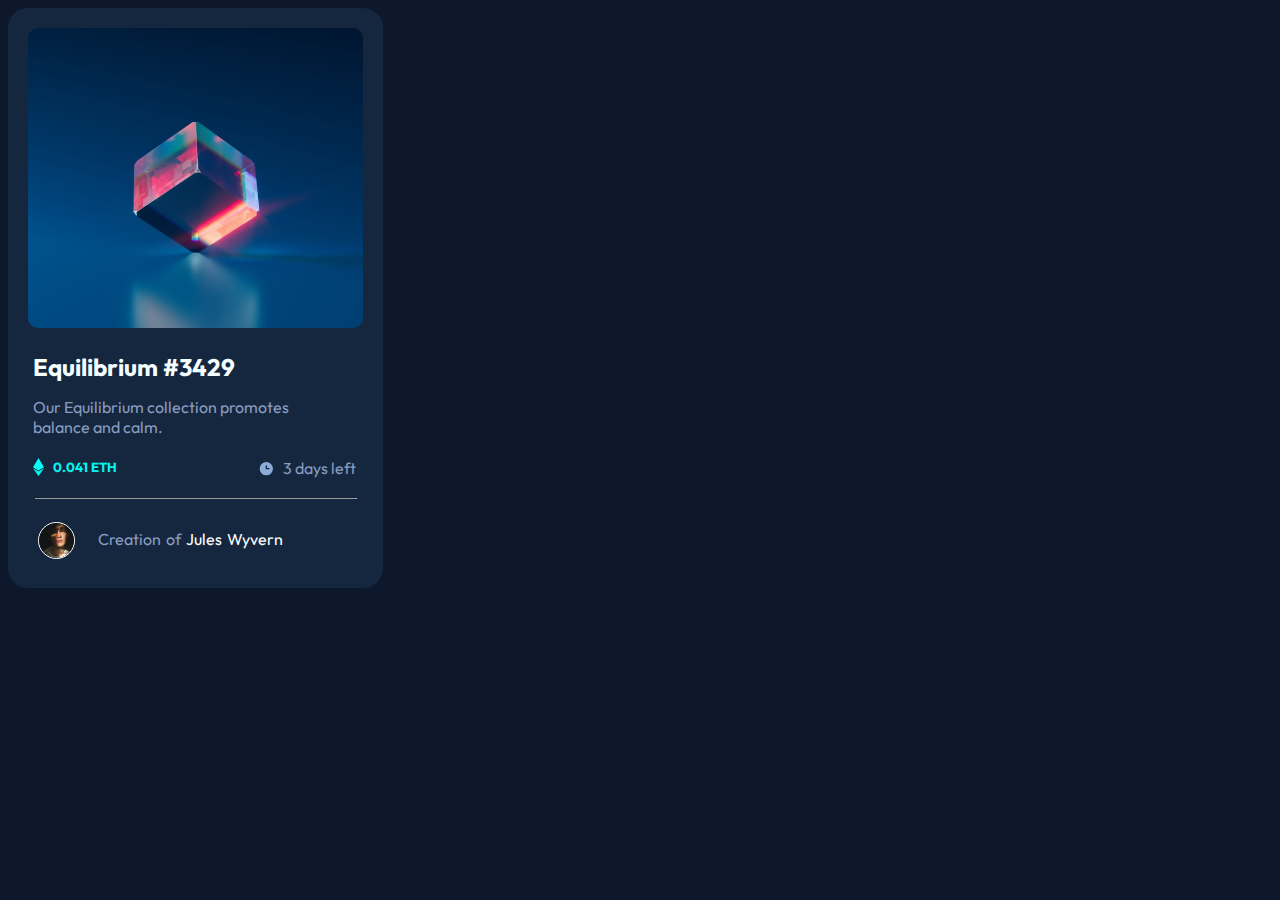
<file: nft-preview-card-component-main/index.html>
<!DOCTYPE html>
<html lang="en">
<head>
  <meta charset="UTF-8">
  <meta name="viewport" content="width=device-width, initial-scale=1.0"> <!-- displays site properly based on user's device -->
  <link rel="icon" type="image/png" sizes="32x32" href="./images/favicon-32x32.png">
  <link rel="stylesheet" href="style.css">
  <title>Frontend Mentor | NFT preview card component</title>
</head>
<body>
<div class="container">
      
   <div class="nft">
     <img class="n" src="images/image-equilibrium.jpg" alt="">
     <h2>Equilibrium #3429</h2>
     <p>Our Equilibrium collection promotes<br>balance and calm.</p>
     <img class="t"src="images/icon-ethereum.svg" alt="">
     <h5>0.041 ETH</h6>
     <img class="clock" src="images/icon-clock.svg" alt="">
     <p id="ds">3 days left</p>
     <hr size="0.2px" width="320px">
     <img id="avatar"src="images/image-avatar.png" alt="">
     <p id="nameavatar">Creation of <span>Jules Wyvern</span></p>
   </div>
</div>

 
</body>
</html>
</file>
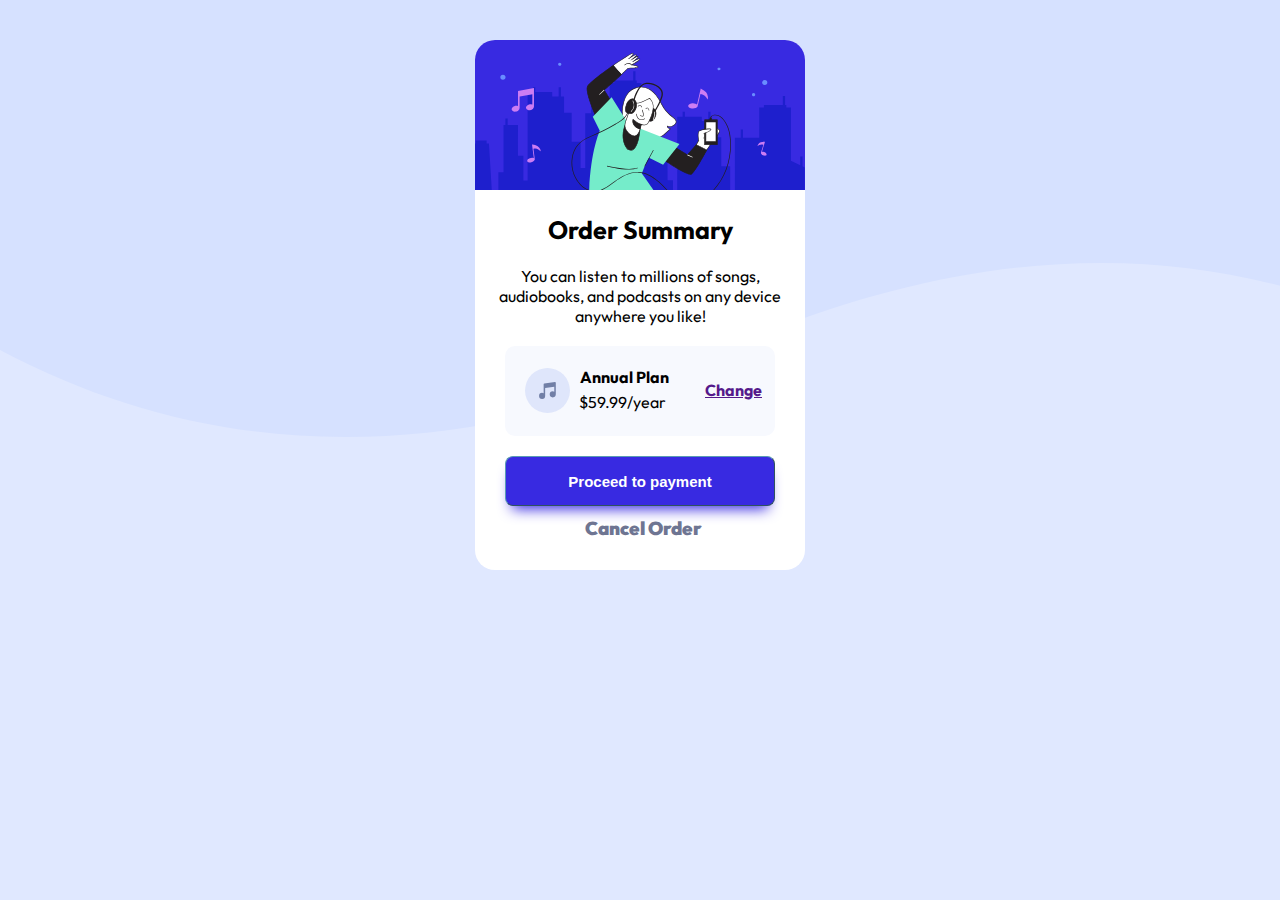
<file: order-summary-component-main/index.html>
<!DOCTYPE html>
<html lang="en">
<head>
    <meta charset="UTF-8">
    <meta http-equiv="X-UA-Compatible" content="IE=edge">
    <meta name="viewport" content="width=, initial-scale=1.0">
    <title>Document</title>
    <link rel="stylesheet" href="style.css">
</head>
<body>
    <main class="box">
       <img src="images/illustration-hero.svg" alt="">
       <h1>Order Summary</h1>
       <p>You can listen to millions of songs,<br>
    audiobooks, and podcasts on any device<br>
anywhere you like!</p>
      <div class="trans">
          <img class="music" src="images/icon-music.svg" alt="">
        <h4>Annual Plan</h4>
        <p class="money">$59.99/year</p>
    </div>
    <a href=""><b>Change</b></a>
    <button class="button">Proceed to payment</button>
    <h3><b>Cancel Order</b></h3>
</main>
</body>
</html>
</file>
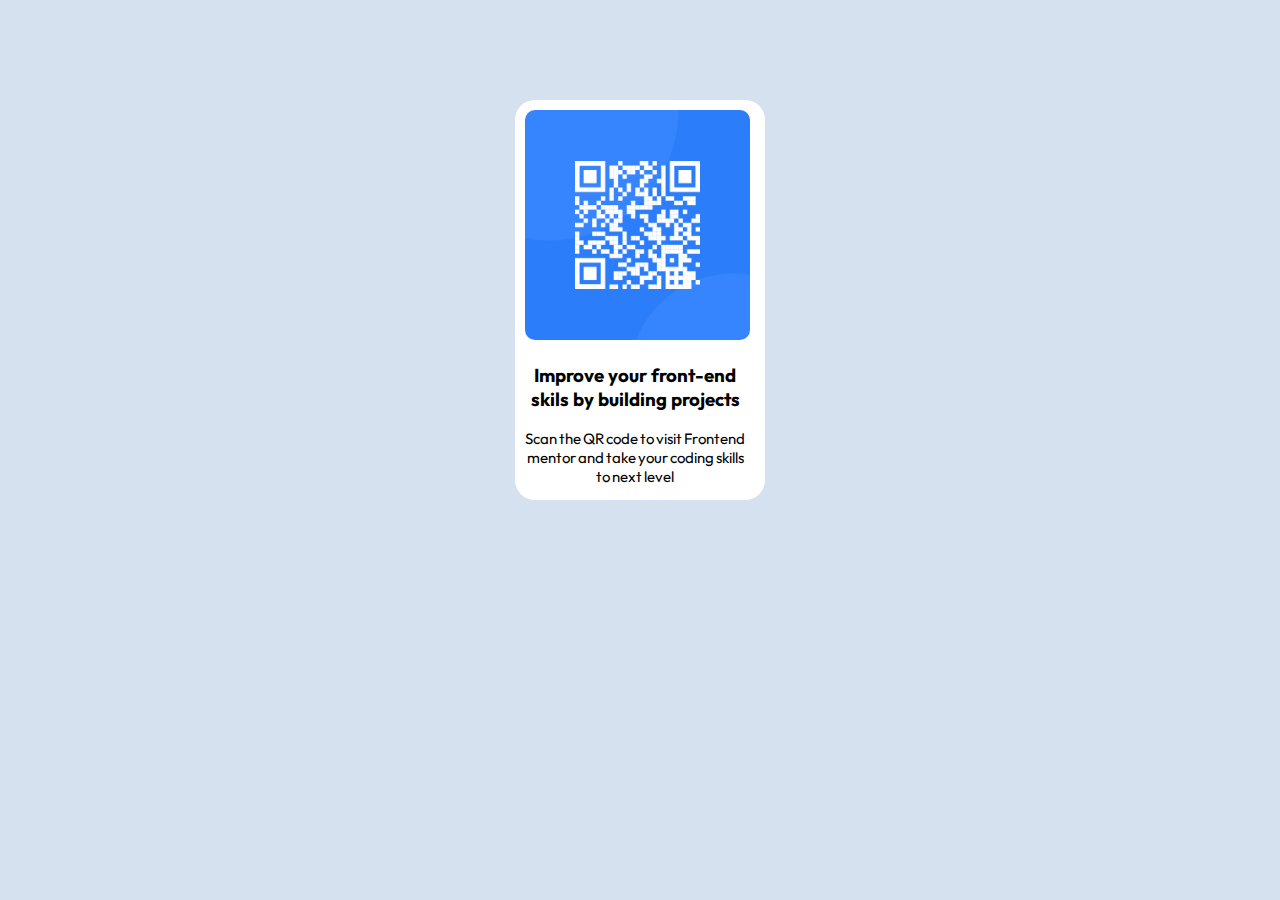
<file: qr-code-component-main/index.html>
<!DOCTYPE html>
<html lang="en">
<head>
  <link rel="stylesheet" href="style.css">
  <meta charset="UTF-8">
  <meta name="viewport" content="width=device-width, initial-scale=1.0"> <!-- displays site properly based on user's device -->

  <link rel="icon" type="image/png" sizes="32x32" href="./images/favicon-32x32.png">
  
  <title>Frontend Mentor | QR code component</title>
</head>
<body>
  <div class="center">
  <div class="container">
    <div class="qr">
      <img src="images/image-qr-code.png" alt="">
      <h3>Improve your front-end<br> skils  by  building  projects</h3>
      <p>Scan the QR code to visit Frontend <br> mentor and take your
        coding skills <br>to next level
      </p>
      </div>
      </div>
    </div>
</body>
</html>
</file>
<file: nft-preview-card-component-main/style.css>
@import url('https://fonts.googleapis.com/css2?family=Outfit:wght@300&display=swap');

body{
    background-color: #0d182c;
    font-family: 'Outfit', sans-serif;
}
.container{
   width: 375px;
   height: 580px;
   background: #15273f;
   border-radius: 20px;
   position: absolute;
}
.n{
    width: 335px;
    height: 300px;
    border-radius: 10px;
    position: relative;
    top: 20px;
    left: 20px;
}
h2 , p{
    font-family: 'Outfit', sans-serif;
    color: #f6ffff;
    position: relative;
    top: 20px;
    left: 25px;
}
p{
    top: 15px;
    color: #899dc0;
}
.t{
    position: relative;
    top: 20px;
    left: 25px;
}
h5{
    color: #00f7f4;
    position: relative;
    top: -23px;
    left: 45px;
}
.clock{
   position: relative;
   top: -60px;
   left: 250px;
}
#ds{
    top: -99px;
    left: 275px;
}
hr{
    position: relative;
    top: -95px;
}
#avatar{
    position: relative;
    top:-80px;
    height: 35px;
    border: 1px solid white;
    border-radius: 100%;
    left: 30px;
}
#nameavatar{
    top: -130px;
    left: 90px;
    word-spacing: 2px;
}
span{
    color: white;
}
</file>
<file: order-summary-component-main/style.css>
@import url('https://fonts.googleapis.com/css2?family=Outfit:wght@300&display=swap');

*{
    margin: 0;
    padding: 0;
    font-family: 'Outfit', sans-serif;
}
body{
    background-color:#e0e8ff;
    background-image: url("images/pattern-background-desktop.svg");
    background-repeat:no-repeat;
    display: flex;
    justify-content: center;
    margin-top: 40px;
}
.box{
    width: 330px;
    height: 530px;
    background-color: #fff;
    border-radius: 20px;
    position: relative;
}
img{
    width: 330px;
    height: 150px;
    border-radius: 20px 20px 0 0;
}
h1{
    margin-top: 20px;
    margin-left: 15px;
    margin-right: 15px;
    text-align: center;
    font-weight: 900px;
    font-size: 25px;
}
p{
    text-align: center;
    font-size: 16px;
    margin-top: 20px;
    margin-left: 23px;
    margin-right: 23px;
}
.music{
    width: 45px;
    height: 45px;
}
.trans{
    background: #f7f9fe;
    width: 270px;
    height: 90px;
    border-radius: 10px;
    margin-top: 20px;
    margin-left: 30px;
    position: relative;
}
.music{
    margin-top: 22px;
    margin-left: 20px;
}
h4{
    margin-top: -50px;
    margin-left: 75px;
}
.money{
    margin-top: 5px;
    margin-left: -12px;
}
a{
    position: absolute;
    top: 340px;
    left: 230px;

}

.button{
    font-size:15px;
    font-family:Arial;
    width:270px;
    height:50px;
    border-width:1px;
    color:#fff;
    border-color:#599bb3;
    font-weight:bold;
    border-top-left-radius:8px;
    border-top-right-radius:8px;
    border-bottom-left-radius:8px;
    border-bottom-right-radius:8px;
    box-shadow: 0px 10px 14px -7px #382ae1;
    text-shadow: 0px 1px 0px #382ae1;
    background: #382ae1;
    margin-left: 30px;
    margin-top: 20px
  }
  h3{
      color: #6e7592;
      margin-top: 10px;
      margin-left: 110px;
  }
</file>
<file: qr-code-component-main/style.css>
@import url('https://fonts.googleapis.com/css2?family=Outfit:wght@300&display=swap');

body{
    background-color: #d5e1ef;
    display: flex;
    justify-content: center;
    align-items: center;
    margin-top: 100px;
    margin-bottom: 100px;
}
.container{
    background: white;
    border-radius: 20px;
    width: 250px;
    height: 400px;
    position: absoulte;
    font-family: 'Outfit', sans-serif;
}
.qr img{
   width: 225px;
   height: 230px;
   border-radius: 10px;
   position: relative;
   top: 10px;
   left: 10px;
   text-align: center;
   line-height: 1em;
}
h3, p{
    position: relative;
    top: 10px;
    left: -5px;
    right: 10px;
    text-align: center;
}
p{
    font-size: 15px;
    word-spacing: -1px;
}
.center{
    display: flex;
    justify-content: center;
    align-items: center;
}
</file>
